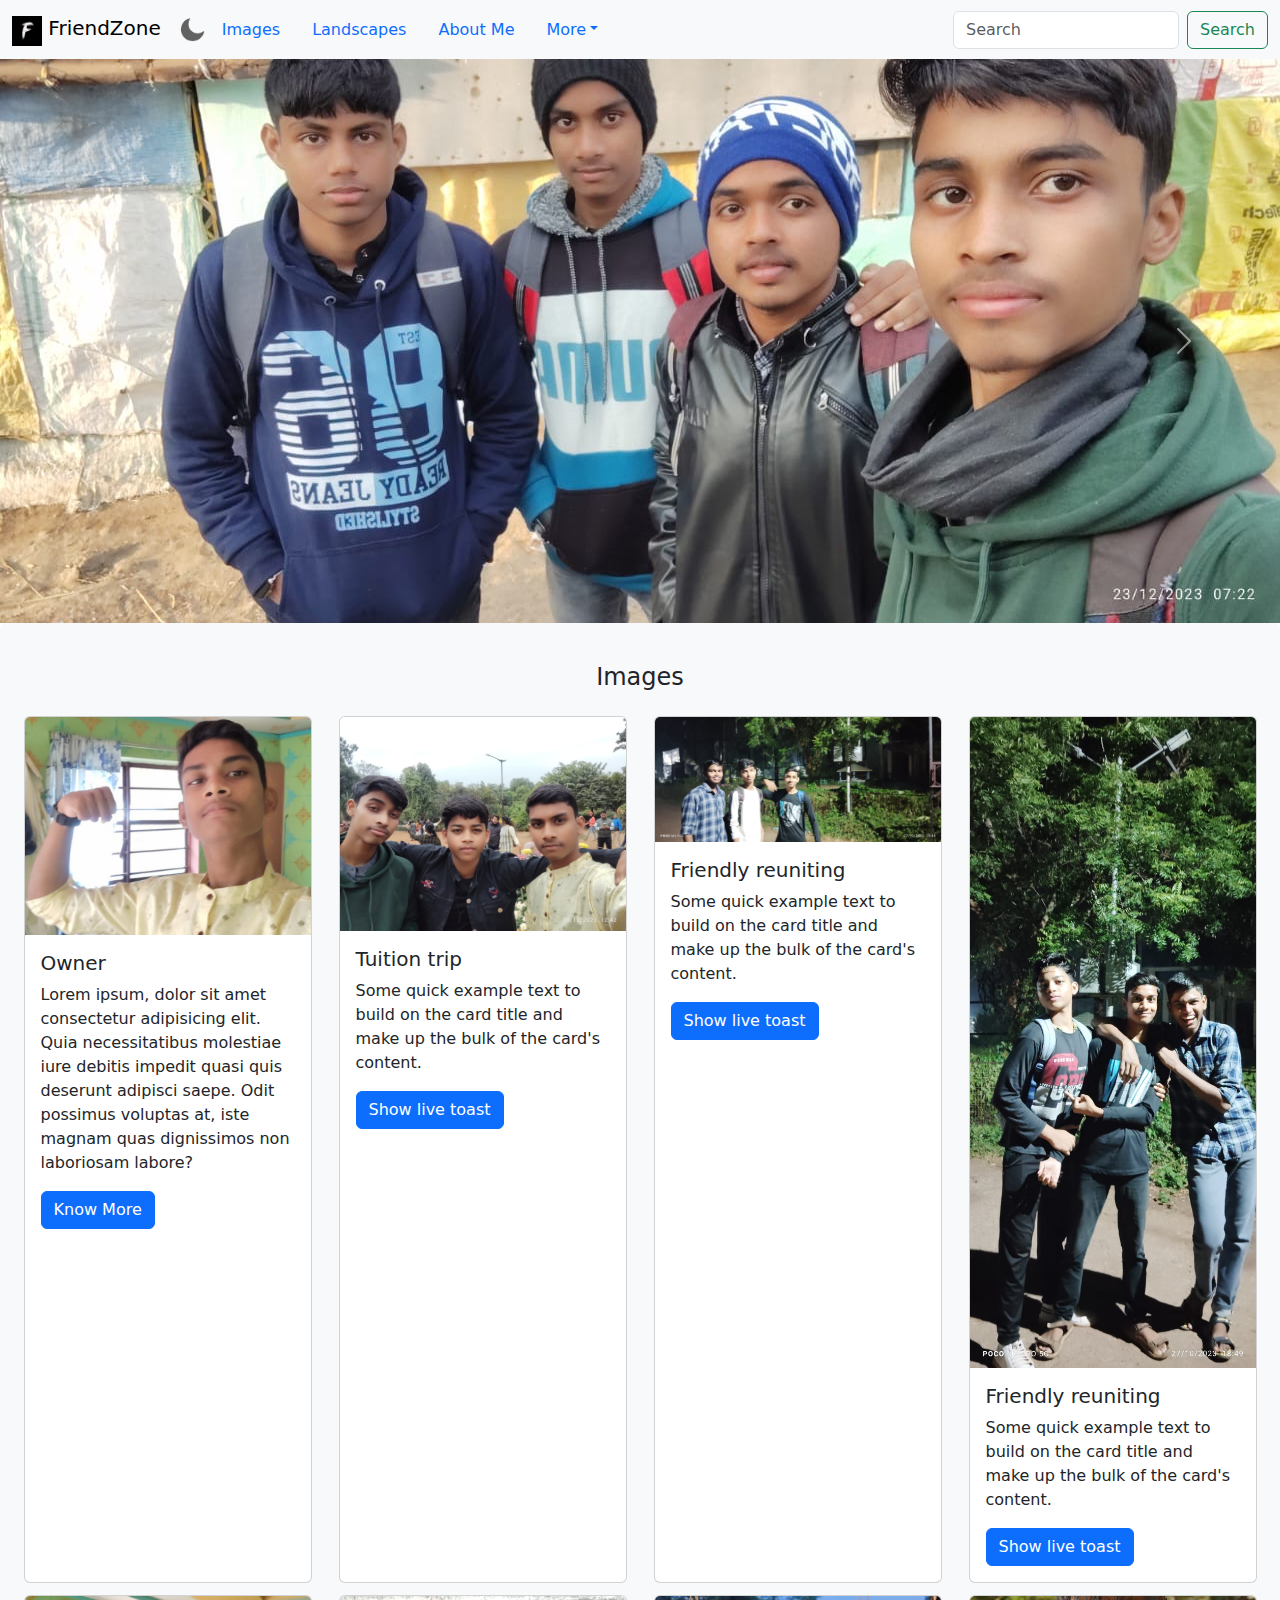
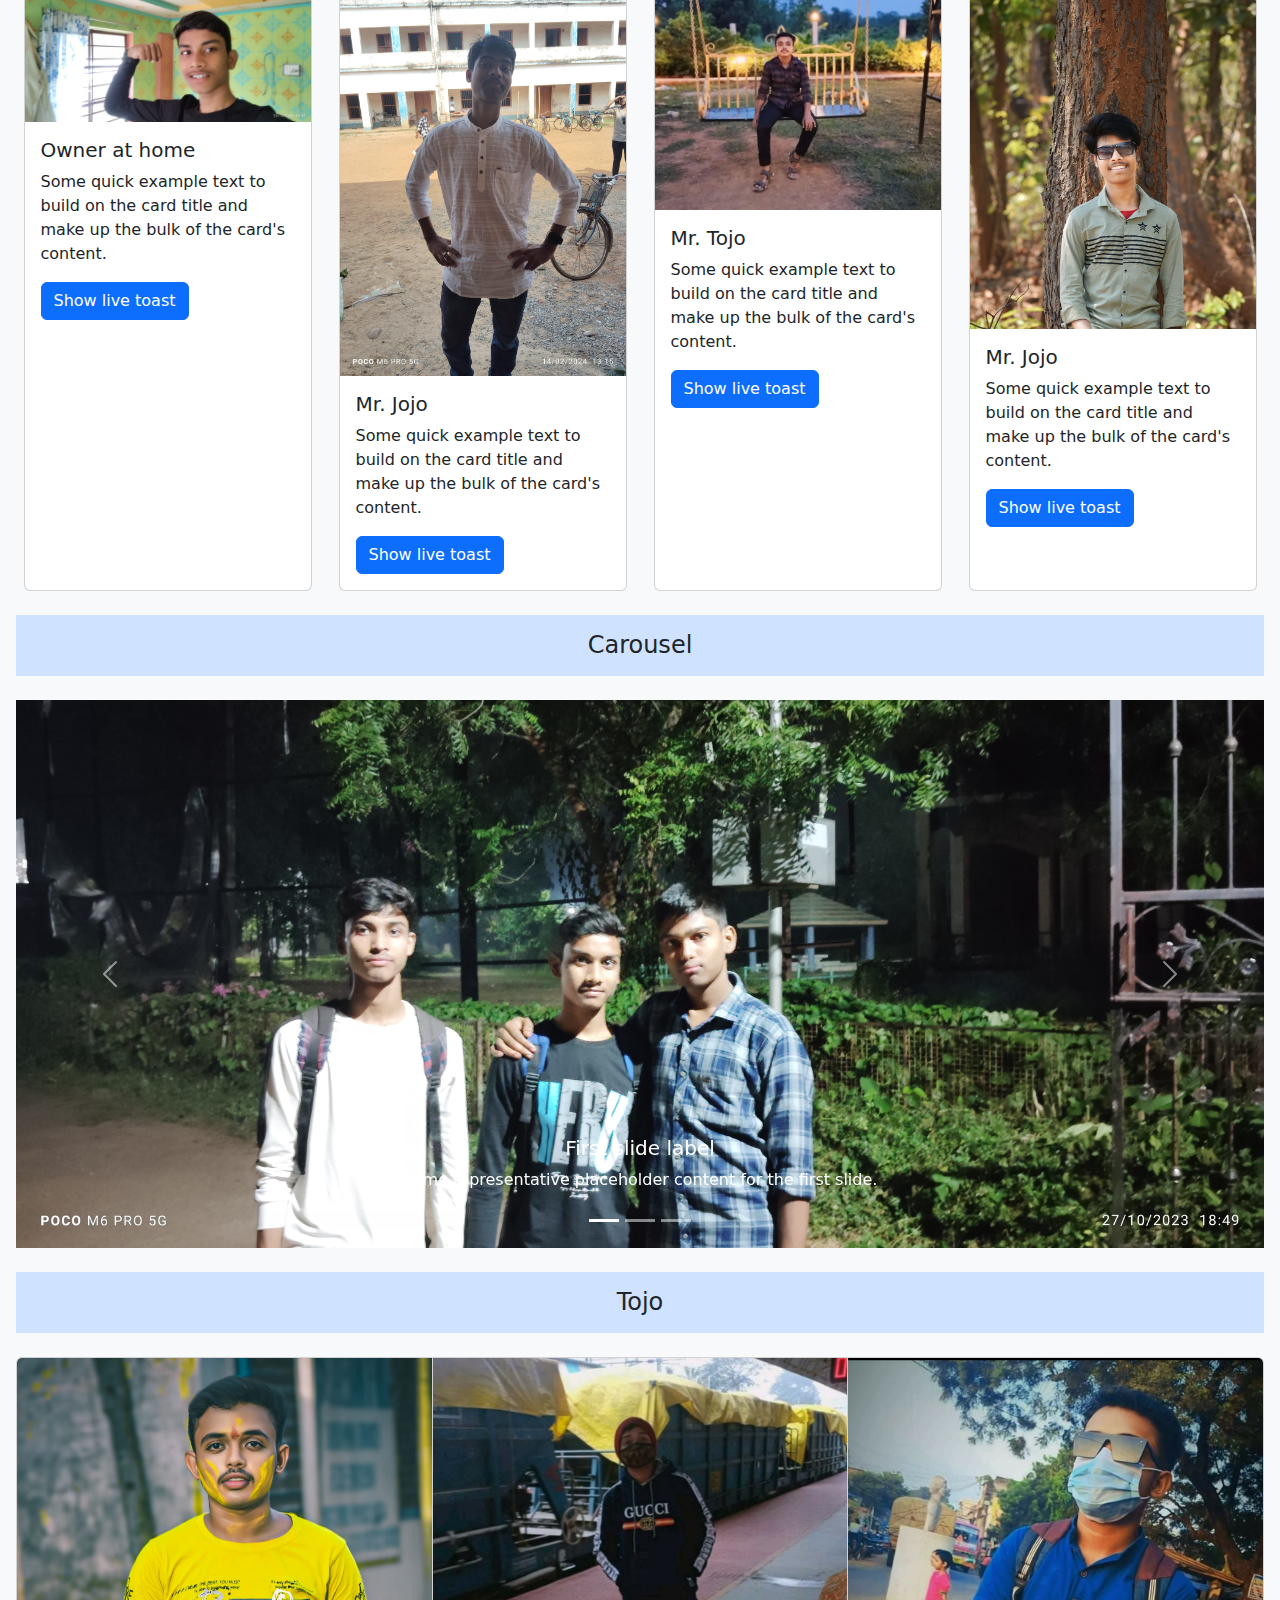
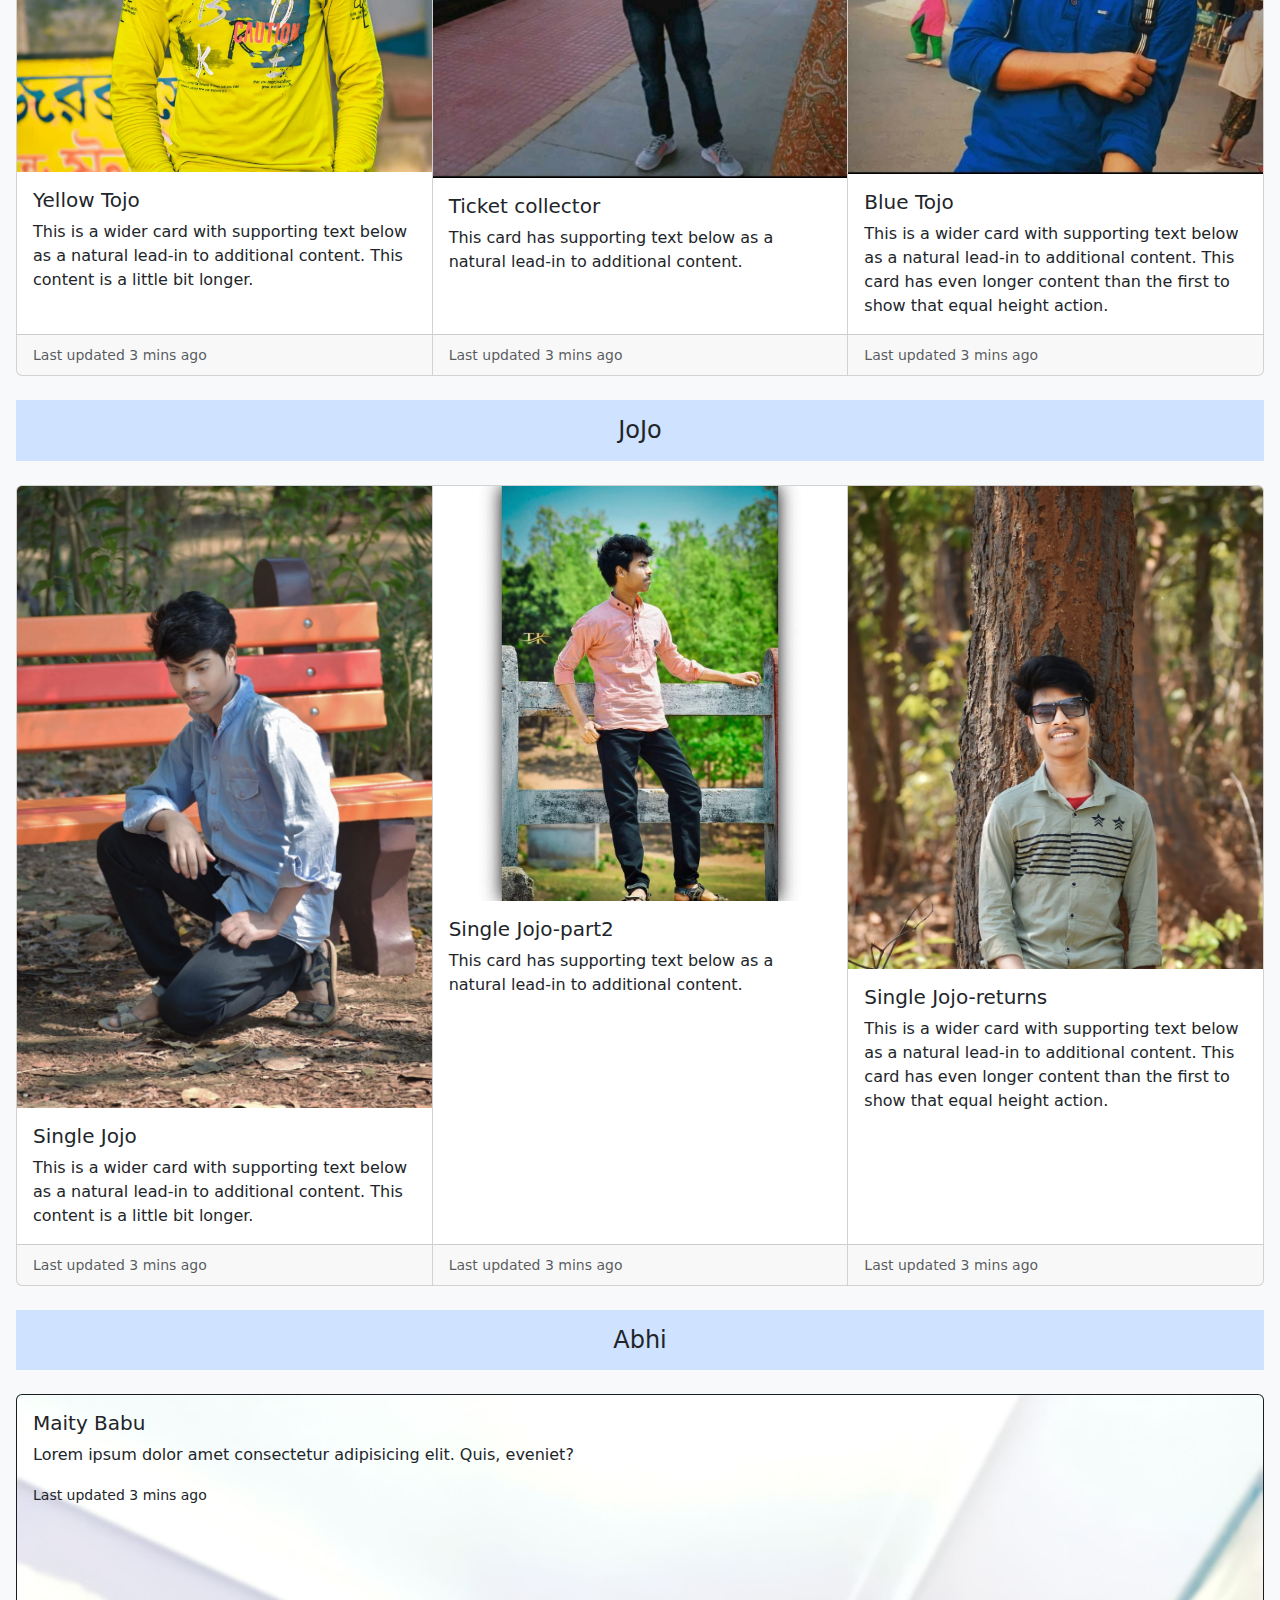
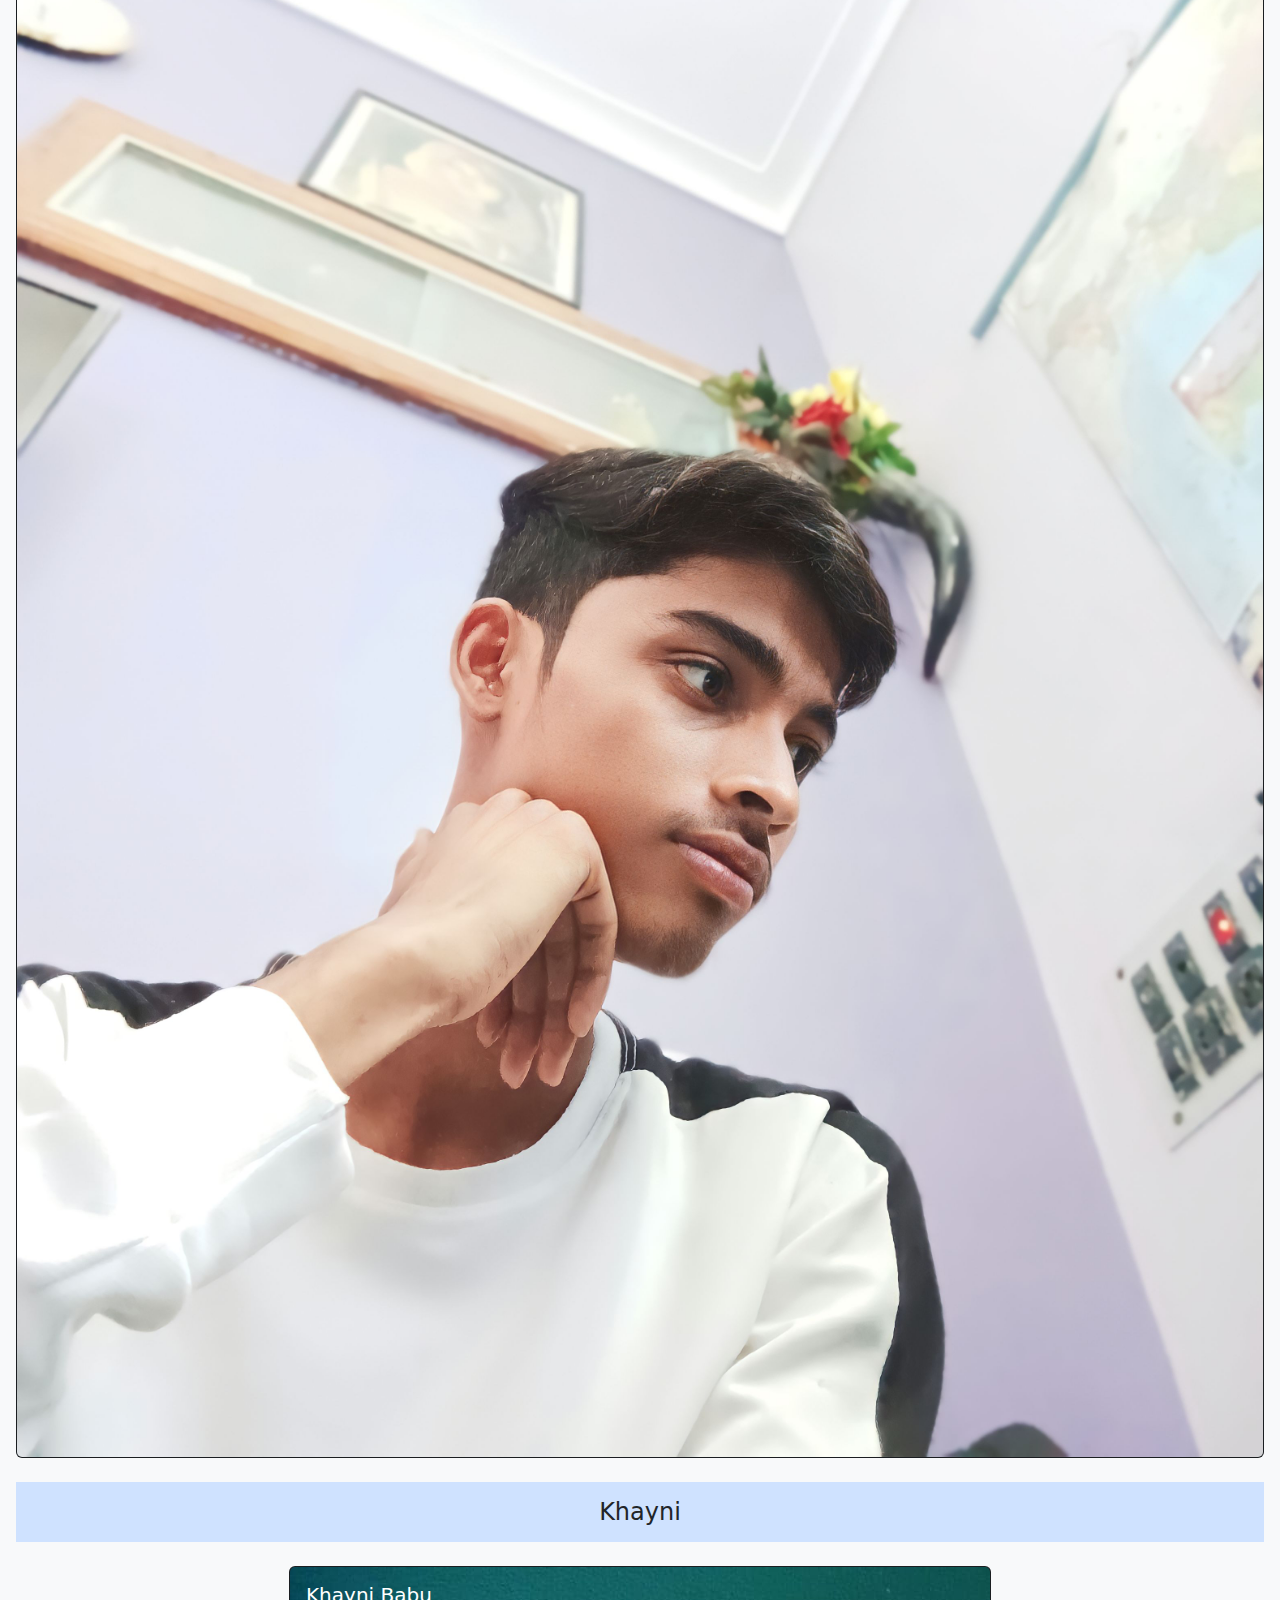
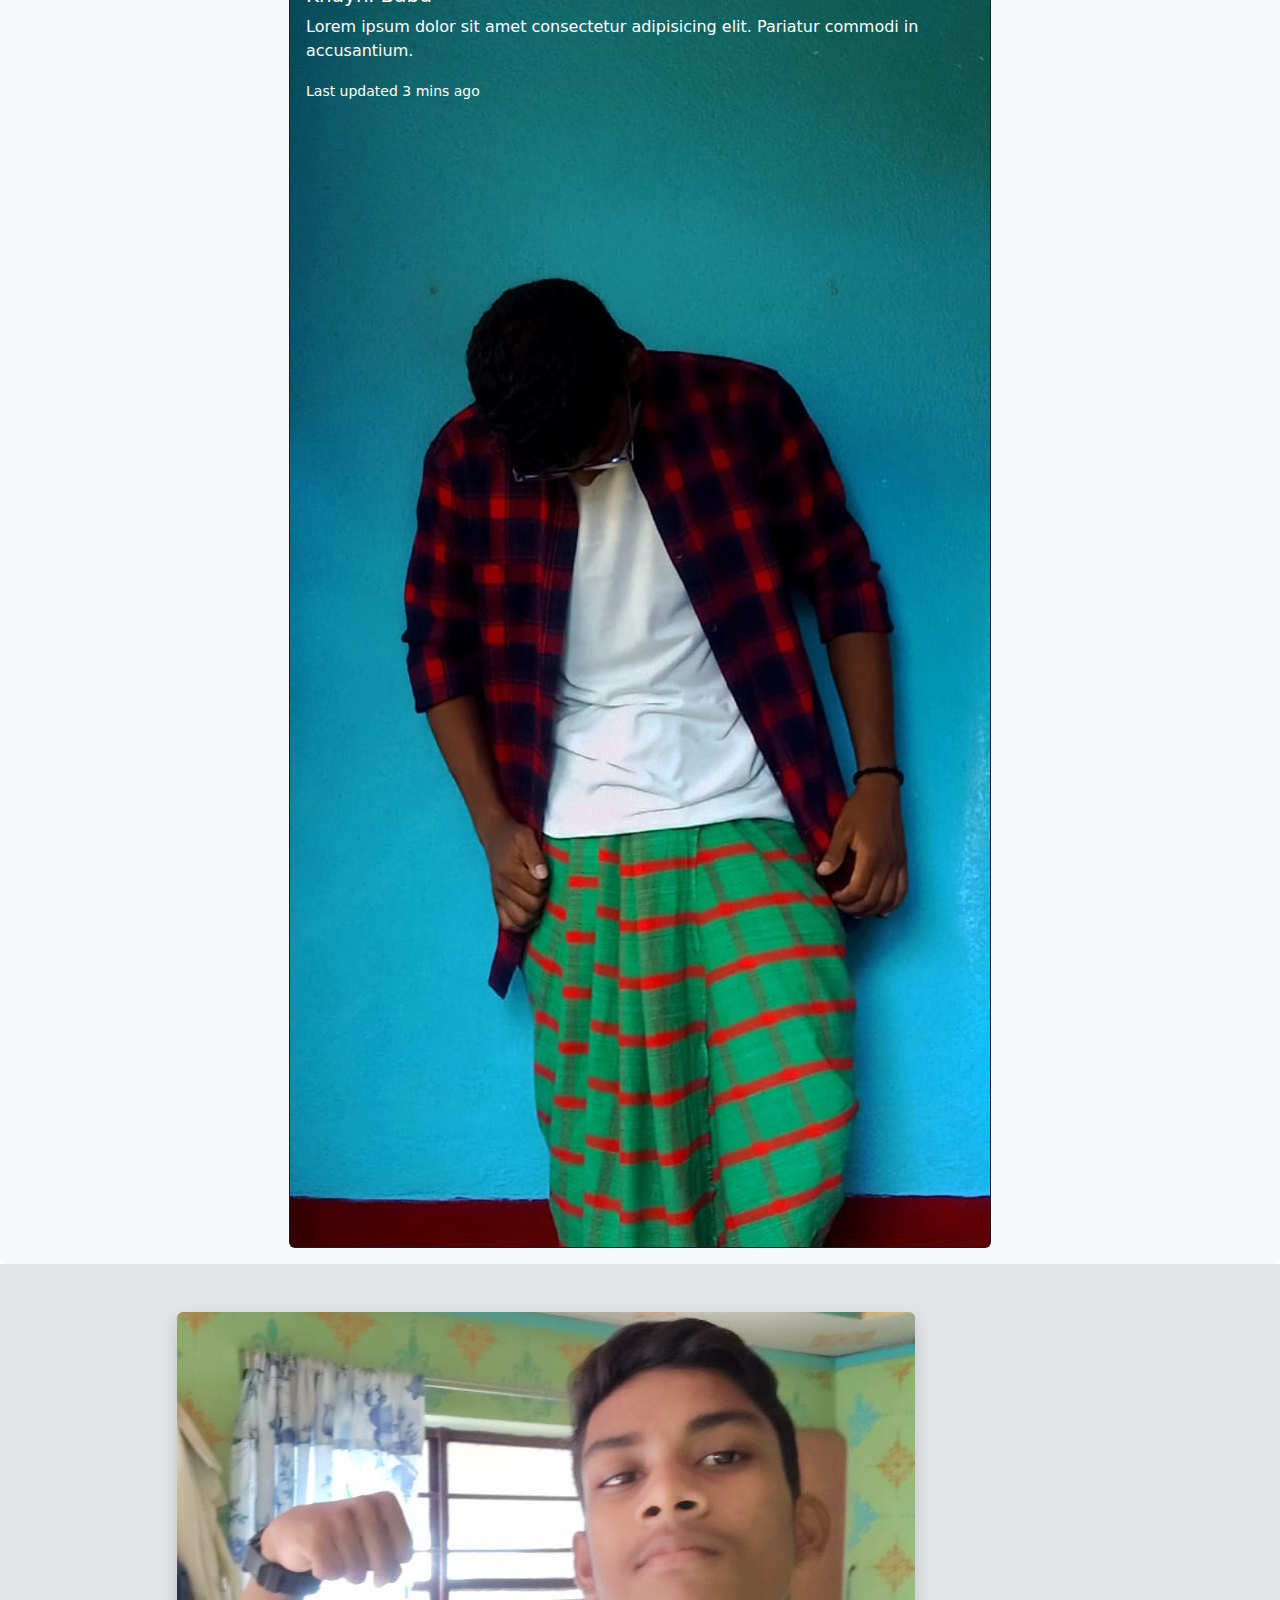
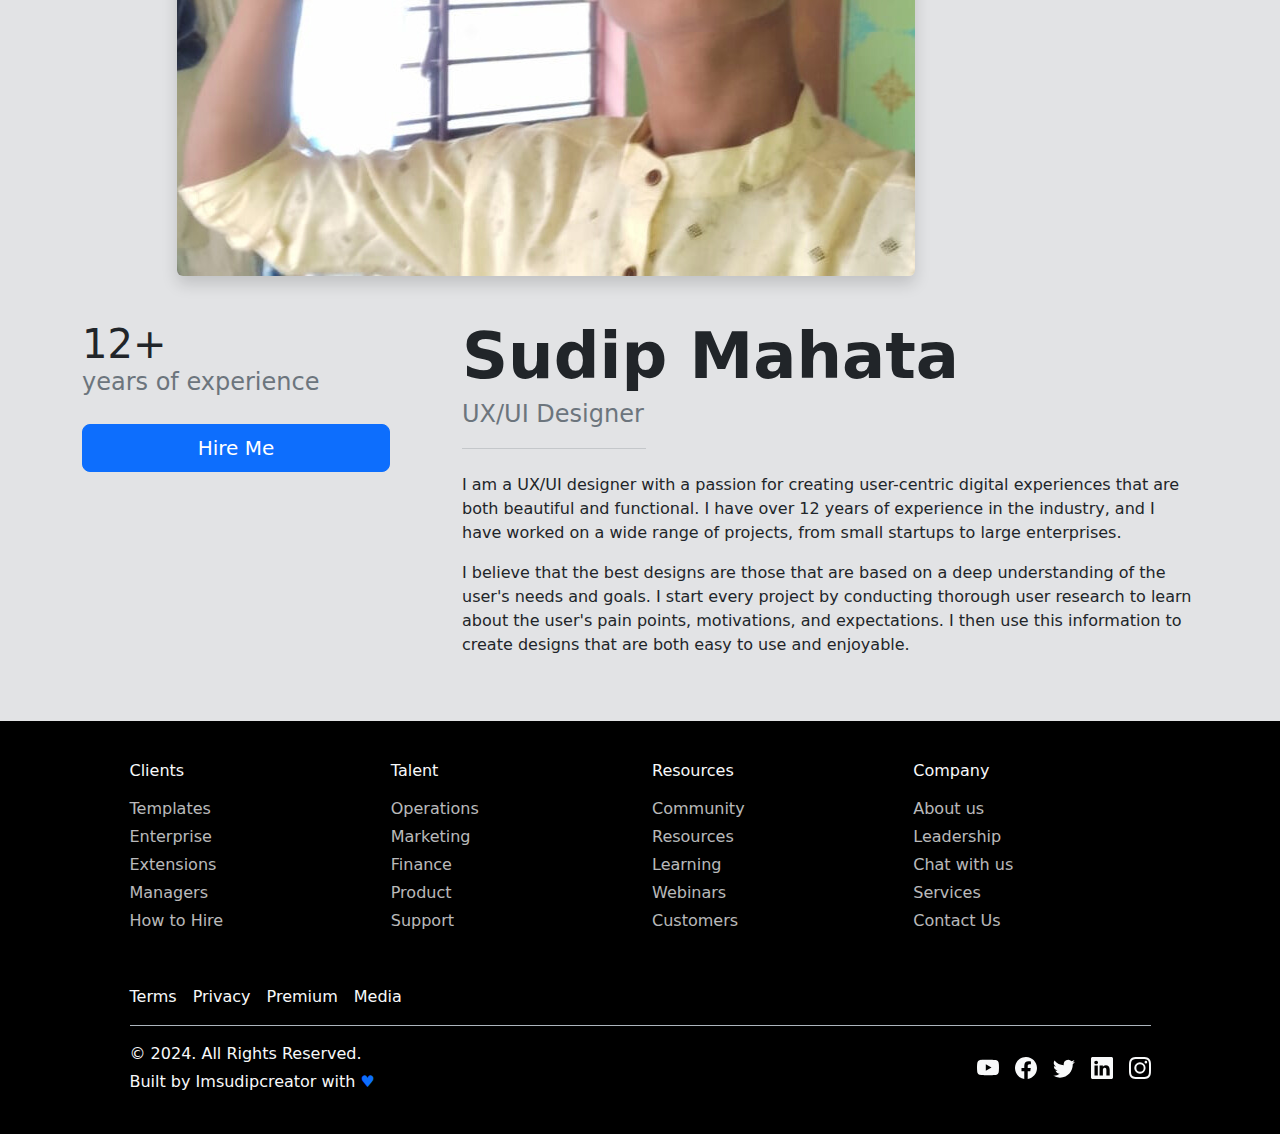
<file: index.html>
<!DOCTYPE html>
<html lang="en">
  <head>
    <meta charset="utf-8" />
    <meta name="viewport" content="width=device-width, initial-scale=1" />
    <title>Bootstrap FriendZone</title>
    <link
      href="https://cdn.jsdelivr.net/npm/bootstrap@5.3.3/dist/css/bootstrap.min.css"
      rel="stylesheet"
      integrity="sha384-QWTKZyjpPEjISv5WaRU9OFeRpok6YctnYmDr5pNlyT2bRjXh0JMhjY6hW+ALEwIH"
      crossorigin="anonymous"
    />
    <link rel="apple-touch-icon" sizes="180x180" href="./favicon_io/android-chrome-192x192.png">
<link rel="icon" type="image/png" sizes="32x32" href="./favicon_io/android-chrome-192x192.png">
<link rel="icon" type="image/png" sizes="16x16" href="./favicon_io/android-chrome-192x192.png">
<link rel="manifest" href="/site.webmanifest">
    <link rel="stylesheet" href="style.css">
  </head>
  <body>
    <!-- preloader -->
    <div class="spinner-wrapper">
    <div class="spinner-grow" role="status">
      <span class="visually-hidden">Loading...</span>
    </div>
  </div>

  <!-- navbar -->
    <nav class="navbar navbar-expand-lg bg-body-tertiary sticky-top">
        <div class="container-fluid">
          <a class="navbar-brand" href="#">
            <img src="./logos/android-chrome-512x512.png" alt="Logo" width="30" height="30" class="d-inline-block align-text-top">
            FriendZone
          </a>
          <img src="favicon_io/moon.png" class="modeicon">
          <button class="navbar-toggler" type="button" data-bs-toggle="collapse" data-bs-target="#navbarSupportedContent" aria-controls="navbarSupportedContent" aria-expanded="false" aria-label="Toggle navigation">
            <span class="navbar-toggler-icon"></span>
          </button>
          <div class="collapse navbar-collapse" id="navbarSupportedContent">
            <ul class="nav nav-pills me-auto mb-2 mb-lg-0">
              <li class="nav-item">
                <a class="nav-link" href="#scrollspyHeading1">Images</a>
              </li>
              <li class="nav-item">
                <a class="nav-link" href="#scrollspyHeading2">Landscapes</a>
              </li>
              <li class="nav-item">
                <a class="nav-link" href="#scrollspyHeading7">About Me</a>
              </li>
              <li class="nav-item dropdown">
                <a class="nav-link dropdown-toggle" data-bs-toggle="dropdown" href="#" role="button" aria-expanded="false">More</a>
                <ul class="dropdown-menu">
                  <li><a class="dropdown-item" href="#scrollspyHeading3">Tojo</a></li>
                  <li><a class="dropdown-item" href="#scrollspyHeading4">JoJo</a></li>
                  <li><a class="dropdown-item" href="#scrollspyHeading5">Abhi</a></li>
                  <li><a class="dropdown-item" href="#scrollspyHeading6">Khayni</a></li>
                  <li><a class="dropdown-item" href="google login/index.html">Premium</a></li>
                  <li><hr class="dropdown-divider"></li>
                  <li><a class="dropdown-item" href="#scrollspyHeading8">More</a></li>

                  <!-- commented_dropdown_item -->
                  <!-- <li><a class="dropdown-item" href="#scrollspyHeading6">Sixth</a></li> -->
                </ul>
              </li>
            </ul>
            <form class="d-flex" role="search">
              <input class="form-control me-2" type="search" placeholder="Search" aria-label="Search">
              <button class="btn btn-outline-success" type="submit">Search</button>
            </form>
          </div>
        </div>
      </nav>
      
      <!-- carousel_section -->
    <div id="carouselExample" class="carousel slide bg-primary-subtle">
        <div class="carousel-inner">
          <div class="carousel-item active">
            <img src="./carousel_img/images.jpg" class="d-block w-100" alt="...">
          </div>
          <div class="carousel-item">
            <img src="./carousel_img/images1.jpg" class="d-block w-100" alt="...">
          </div>
          <div class="carousel-item">
            <img src="./carousel_img/images2.jpg" class="d-block w-100" alt="...">
          </div>
        </div>
        <button class="carousel-control-prev" type="button" data-bs-target="#carouselExample" data-bs-slide="prev">
          <span class="carousel-control-prev-icon" aria-hidden="true"></span>
          <span class="visually-hidden">Previous</span>
        </button>
        <button class="carousel-control-next" type="button" data-bs-target="#carouselExample" data-bs-slide="next">
          <span class="carousel-control-next-icon" aria-hidden="true"></span>
          <span class="visually-hidden">Next</span>
        </button>
      </div>

      <!-- images_section -->
      <div data-bs-spy="scroll" data-bs-target="#navbar-example2" data-bs-root-margin="0px 0px -40%" data-bs-smooth-scroll="true" class="scrollspy-example bg-body-tertiary p-3 rounded-2" tabindex="0">
        <h4 id="scrollspyHeading1" class="d-flex justify-content-center my-4">Images</h4>
        <div class="images_set1">
          <div class="card" style="width: 18rem;">
            <img src="./img/Founderpic.jpg" class="card-img-top" alt="...">
            <div class="card-body">
              <h5 class="card-title">Owner</h5>
              <p class="card-text">Lorem ipsum, dolor sit amet consectetur adipisicing elit. Quia necessitatibus molestiae iure debitis impedit quasi quis deserunt adipisci saepe. Odit possimus voluptas at, iste magnam quas dignissimos non laboriosam labore?</p>

              <!-- liveToastBtn -->
              <button type="button" class="btn btn-primary" id="liveToastBtn">Know More</button>

<div class="toast-container position-fixed bottom-0 end-0 p-3">
  <div id="liveToast" class="toast" role="alert" aria-live="assertive" aria-atomic="true">
    <div class="toast-header bg-warning">
      <img src="favicon_io/favicon-32x32.png" class="rounded me-2" alt="...">
      <strong class="me-auto">FriendZone premium</strong>
      <!-- <small>11 mins ago</small> -->
      <button type="button" class="btn-close" data-bs-dismiss="toast" aria-label="Close"></button>
    </div>
    <div class="toast-body">
     You need vip access of friendZone to do that
    </div>
  </div>
</div>

            </div>
          </div>
          <div class="card" style="width: 18rem;">
            <img src="./img/images4.jpg" class="card-img-top" alt="...">
            <div class="card-body">
              <h5 class="card-title">Tuition trip</h5>
              <p class="card-text">Some quick example text to build on the card title and make up the bulk of the card's content.</p>
              
              <!-- liveToastBtn -->
              <button type="button" class="btn btn-primary" id="liveToastBtn">Show live toast</button>

<div class="toast-container position-fixed bottom-0 end-0 p-3">
  <div id="liveToast" class="toast" role="alert" aria-live="assertive" aria-atomic="true">
    <div class="toast-header">
      <img src="favicon_io/favicon-32x32.png" class="rounded me-2" alt="...">
      <strong class="me-auto">Bootstrap</strong>
      <small>11 mins ago</small>
      <button type="button" class="btn-close" data-bs-dismiss="toast" aria-label="Close"></button>
    </div>
    <div class="toast-body">
      Hello, world! This is a toast message.
    </div>
  </div>
</div>
            </div>
          </div>
          <div class="card" style="width: 18rem;">
            <img src="./img/images5.jpg" class="card-img-top" alt="...">
            <div class="card-body">
              <h5 class="card-title">Friendly reuniting</h5>
              <p class="card-text">Some quick example text to build on the card title and make up the bulk of the card's content.</p>
              
              <!-- liveToastBtn -->
              <button type="button" class="btn btn-primary" id="liveToastBtn">Show live toast</button>

<div class="toast-container position-fixed bottom-0 end-0 p-3">
  <div id="liveToast" class="toast" role="alert" aria-live="assertive" aria-atomic="true">
    <div class="toast-header">
      <img src="favicon_io/favicon-32x32.png" class="rounded me-2" alt="...">
      <strong class="me-auto">Bootstrap</strong>
      <small>11 mins ago</small>
      <button type="button" class="btn-close" data-bs-dismiss="toast" aria-label="Close"></button>
    </div>
    <div class="toast-body">
      Hello, world! This is a toast message.
    </div>
  </div>
</div>
            </div>
          </div>
          <div class="card" style="width: 18rem;">
            <img src="./img/images6.jpg" class="card-img-top" alt="...">
            <div class="card-body">
              <h5 class="card-title">Friendly reuniting</h5>
              <p class="card-text">Some quick example text to build on the card title and make up the bulk of the card's content.</p>
              
              <!-- liveToastBtn -->
              <button type="button" class="btn btn-primary" id="liveToastBtn">Show live toast</button>

<div class="toast-container position-fixed bottom-0 end-0 p-3">
  <div id="liveToast" class="toast" role="alert" aria-live="assertive" aria-atomic="true">
    <div class="toast-header">
      <img src="favicon_io/favicon-32x32.png" class="rounded me-2" alt="...">
      <strong class="me-auto">Bootstrap</strong>
      <small>11 mins ago</small>
      <button type="button" class="btn-close" data-bs-dismiss="toast" aria-label="Close"></button>
    </div>
    <div class="toast-body">
      Hello, world! This is a toast message.
    </div>
  </div>
</div>
            </div>
          </div>
          <div class="card" style="width: 18rem;">
            <img src="./img/founderpic1.jpg" class="card-img-top" alt="...">
            <div class="card-body">
              <h5 class="card-title">Owner at home</h5>
              <p class="card-text">Some quick example text to build on the card title and make up the bulk of the card's content.</p>
              
              <!-- liveToastBtn -->
              <button type="button" class="btn btn-primary" id="liveToastBtn">Show live toast</button>

<div class="toast-container position-fixed bottom-0 end-0 p-3">
  <div id="liveToast" class="toast" role="alert" aria-live="assertive" aria-atomic="true">
    <div class="toast-header">
      <img src="favicon_io/favicon-32x32.png" class="rounded me-2" alt="...">
      <strong class="me-auto">Bootstrap</strong>
      <small>11 mins ago</small>
      <button type="button" class="btn-close" data-bs-dismiss="toast" aria-label="Close"></button>
    </div>
    <div class="toast-body">
      Hello, world! This is a toast message.
    </div>
  </div>
</div>
            </div>
          </div>
          <div class="card" style="width: 18rem;">
            <img src="./img/images8.jpg" class="card-img-top" alt="...">
            <div class="card-body">
              <h5 class="card-title">Mr. Jojo</h5>
              <p class="card-text">Some quick example text to build on the card title and make up the bulk of the card's content.</p>
              
              <!-- liveToastBtn -->
              <button type="button" class="btn btn-primary" id="liveToastBtn">Show live toast</button>

<div class="toast-container position-fixed bottom-0 end-0 p-3">
  <div id="liveToast" class="toast" role="alert" aria-live="assertive" aria-atomic="true">
    <div class="toast-header">
      <img src="favicon_io/favicon-32x32.png" class="rounded me-2" alt="...">
      <strong class="me-auto">Bootstrap</strong>
      <small>11 mins ago</small>
      <button type="button" class="btn-close" data-bs-dismiss="toast" aria-label="Close"></button>
    </div>
    <div class="toast-body">
      Hello, world! This is a toast message.
    </div>
  </div>
</div>
            </div>
          </div>
          <div class="card" style="width: 18rem;">
            <img src="./img/images9.jpg" class="card-img-top" alt="...">
            <div class="card-body">
              <h5 class="card-title">Mr. Tojo</h5>
              <p class="card-text">Some quick example text to build on the card title and make up the bulk of the card's content.</p>
              
              <!-- liveToastBtn -->
              <button type="button" class="btn btn-primary" id="liveToastBtn">Show live toast</button>

<div class="toast-container position-fixed bottom-0 end-0 p-3">
  <div id="liveToast" class="toast" role="alert" aria-live="assertive" aria-atomic="true">
    <div class="toast-header">
      <img src="favicon_io/favicon-32x32.png" class="rounded me-2" alt="...">
      <strong class="me-auto">Bootstrap</strong>
      <small>11 mins ago</small>
      <button type="button" class="btn-close" data-bs-dismiss="toast" aria-label="Close"></button>
    </div>
    <div class="toast-body">
      Hello, world! This is a toast message.
    </div>
  </div>
</div>
            </div>
          </div>
          <div class="card" style="width: 18rem;">
            <img src="./img/images10.jpg" class="card-img-top" alt="...">
            <div class="card-body">
              <h5 class="card-title">Mr. Jojo</h5>
              <p class="card-text">Some quick example text to build on the card title and make up the bulk of the card's content.</p>
              
              <!-- liveToastBtn -->
              <button type="button" class="btn btn-primary" id="liveToastBtn">Show live toast</button>

<div class="toast-container position-fixed bottom-0 end-0 p-3">
  <div id="liveToast" class="toast" role="alert" aria-live="assertive" aria-atomic="true">
    <div class="toast-header">
      <img src="favicon_io/favicon-32x32.png" class="rounded me-2" alt="...">
      <strong class="me-auto">Bootstrap</strong>
      <small>11 mins ago</small>
      <button type="button" class="btn-close" data-bs-dismiss="toast" aria-label="Close"></button>
    </div>
    <div class="toast-body">
      Hello, world! This is a toast message.
    </div>
  </div>
</div>
            </div>
          </div>
        

        </div>


        <!-- img_section_carousel -->



        <h4 id="scrollspyHeading2" class="d-flex justify-content-center p-3 my-4 bg-primary-subtle">Carousel</h4>

        <div id="carouselExampleCaptions" class="carousel slide bg-primary-subtle ">
          <div class="carousel-indicators">
            <button type="button" data-bs-target="#carouselExampleCaptions" data-bs-slide-to="0" class="active" aria-current="true" aria-label="Slide 1"></button>
            <button type="button" data-bs-target="#carouselExampleCaptions" data-bs-slide-to="1" aria-label="Slide 2"></button>
            <button type="button" data-bs-target="#carouselExampleCaptions" data-bs-slide-to="2" aria-label="Slide 3"></button>
          </div>
          <div class="carousel-inner">
            <div class="carousel-item active">
              <img src="./img/images15.jpg" class="d-block w-100" alt="...">
              <div class="carousel-caption d-none d-md-block">
                <h5>First slide label</h5>
                <p>Some representative placeholder content for the first slide.</p>
              </div>
            </div>
            <div class="carousel-item">
              <img src="./img/images12.jpg" class="d-block w-100" alt="...">
              <div class="carousel-caption d-none d-md-block">
                <h5>Second slide label</h5>
                <p>Some representative placeholder content for the second slide.</p>
              </div>
            </div>
            <div class="carousel-item">
              <img src="./img/images13.jpg" class="d-block w-100" alt="...">
              <div class="carousel-caption d-none d-md-block">
                <h5>Third slide label</h5>
                <p>Some representative placeholder content for the third slide.</p>
              </div>
            </div>
          </div>
          <button class="carousel-control-prev" type="button" data-bs-target="#carouselExampleCaptions" data-bs-slide="prev">
            <span class="carousel-control-prev-icon" aria-hidden="true"></span>
            <span class="visually-hidden">Previous</span>
          </button>
          <button class="carousel-control-next" type="button" data-bs-target="#carouselExampleCaptions" data-bs-slide="next">
            <span class="carousel-control-next-icon" aria-hidden="true"></span>
            <span class="visually-hidden">Next</span>
          </button>
        </div>


        <!-- tojo_pic -->


        <h4 id="scrollspyHeading3" class="d-flex justify-content-center p-3 my-4 bg-primary-subtle">Tojo</h4>
        <div class="card-group">
          <div class="card">
            <img src="./tojoimg/tojo1.jpg" class="card-img-top" alt="...">
            <div class="card-body">
              <h5 class="card-title">Yellow Tojo</h5>
              <p class="card-text">This is a wider card with supporting text below as a natural lead-in to additional content. This content is a little bit longer.</p>
            </div>
            <div class="card-footer">
              <small class="text-body-secondary">Last updated 3 mins ago</small>
            </div>
          </div>
          <div class="card">
            <img src="./tojoimg/tojo2.jpg" class="card-img-top" alt="...">
            <div class="card-body">
              <h5 class="card-title">Ticket collector</h5>
              <p class="card-text">This card has supporting text below as a natural lead-in to additional content.</p>
            </div>
            <div class="card-footer">
              <small class="text-body-secondary">Last updated 3 mins ago</small>
            </div>
          </div>
          <div class="card">
            <img src="./tojoimg/tojo3.jpg" class="card-img-top" alt="...">
            <div class="card-body">
              <h5 class="card-title">Blue Tojo</h5>
              <p class="card-text">This is a wider card with supporting text below as a natural lead-in to additional content. This card has even longer content than the first to show that equal height action.</p>
            </div>
            <div class="card-footer">
              <small class="text-body-secondary">Last updated 3 mins ago</small>
            </div>
          </div>
        </div>


<!-- jojo_img_section -->

        <h4 id="scrollspyHeading4" class="d-flex justify-content-center p-3 my-4 bg-primary-subtle">JoJo</h4>
        <div class="card-group">
          <div class="card">
            <img src="./JoJo/jojoimg1.jpg" class="card-img-top" alt="...">
            <div class="card-body">
              <h5 class="card-title">Single Jojo</h5>
              <p class="card-text">This is a wider card with supporting text below as a natural lead-in to additional content. This content is a little bit longer.</p>
            </div>
            <div class="card-footer">
              <small class="text-body-secondary">Last updated 3 mins ago</small>
            </div>
          </div>
          <div class="card">
            <img src="./JoJo/jojoimg2.jpg" class="card-img-top" alt="...">
            <div class="card-body">
              <h5 class="card-title">Single Jojo-part2</h5>
              <p class="card-text">This card has supporting text below as a natural lead-in to additional content.</p>
            </div>
            <div class="card-footer">
              <small class="text-body-secondary">Last updated 3 mins ago</small>
            </div>
          </div>
          <div class="card">
            <img src="./JoJo/jojoimg.jpg" class="card-img-top" alt="...">
            <div class="card-body">
              <h5 class="card-title">Single Jojo-returns</h5>
              <p class="card-text">This is a wider card with supporting text below as a natural lead-in to additional content. This card has even longer content than the first to show that equal height action.</p>
            </div>
            <div class="card-footer">
              <small class="text-body-secondary">Last updated 3 mins ago</small>
            </div>
          </div>
        </div>

        <!-- abhi_img_section -->

        <h4 id="scrollspyHeading5" class="d-flex justify-content-center p-3 my-4 bg-primary-subtle">Abhi</h4>
        <div class="card text-bg-dark">
          <img src="./JoJo/abhimg.jpg" class="card-img" alt="...">
          <div class="card-img-overlay">
            <h5 class="card-title text-dark">Maity Babu</h5>
            <p class="card-text text-dark">Lorem ipsum dolor amet consectetur adipisicing elit. Quis, eveniet?</p>
            <p class="card-text text-dark"><small>Last updated 3 mins ago</small></p>
          </div>
        </div>
        <!-- nabin_img_section -->

        <h4 id="scrollspyHeading6" class="d-flex justify-content-center p-3 my-4 bg-primary-subtle">Khayni</h4>
        <div class="card text-bg-dark">
          <img src="./nabin img/nabin.jpg" class="card-img" alt="...">
          <div class="card-img-overlay">
            <h5 class="card-title">Khayni Babu</h5>
            <p class="card-text">Lorem ipsum dolor sit amet consectetur adipisicing elit. Pariatur commodi in accusantium.</p>
            <p class="card-text"><small>Last updated 3 mins ago</small></p>
          </div>
        </div>
        <!-- commented_section -->
        <!-- <h4 id="scrollspyHeading6">Sixth heading</h4>
        <p>...</p> -->
        
      </div>

<!-- About 3 - Bootstrap Brain Component -->
<section id="scrollspyHeading7" class="py-3 py-md-5 bg-secondary-subtle">
  <div class="container mb-4 mb-md-5">
    <div class="row justify-content-md-center">
      <div class="col-12 col-md-10 col-xxl-8">
        <img class="img-fluid rounded shadow" loading="lazy" src="./img/Founderpic.jpg" alt="About 3">
      </div>
    </div>
  </div>

  <div class="container overflow-hidden">
    <div class="row gy-2 gy-md-0 justify-content-xxl-center">
      <div class="col-12 order-md-1 col-md-8 col-xxl-6">
        <div class="text-center text-md-start">
          <h2 class="display-3 fw-bold lh-1">Sudip Mahata</h2>
          <p class="text-secondary fs-4 mb-2">UX/UI Designer</p>
          <hr class="w-25 mx-auto ms-md-0 mb-4 text-secondary">
          <p>I am a UX/UI designer with a passion for creating user-centric digital experiences that are both beautiful and functional. I have over 12 years of experience in the industry, and I have worked on a wide range of projects, from small startups to large enterprises.</p>
          <p>I believe that the best designs are those that are based on a deep understanding of the user's needs and goals. I start every project by conducting thorough user research to learn about the user's pain points, motivations, and expectations. I then use this information to create designs that are both easy to use and enjoyable.</p>
        </div>
      </div>
      <div class="col-12 order-md-0 col-md-4 col-xxl-4">
        <div class="text-center text-md-start me-md-3 me-xl-5">
          <p class="mb-4">
            <span class="d-block display-6 lh-1">12+</span>
            <span class="fs-4 text-secondary">years of experience</span>
          </p>
          <a href="https://github.com/imsudipcreator">
          <div class="d-grid">
            <button class="btn btn-primary btn-lg" type="button">Hire Me</button>
          </div></a>
        </div>
      </div>
    </div>
  </div>
</section>


    <!-- Footer 11 - Bootstrap Brain Component -->
<footer class="py-sm-3 py-md-4 py-xl-6" style="background-color: black;">
  <div class="container bg-black py-3 py-md-6 py-xl-9 py-xxl-10">
    <div class="row justify-content-center">
      <div class="col-11">

        <!-- Widgets - Bootstrap Brain Component -->
        <section class="mb-4 mb-md-5 mb-xl-9 mb-xxl-10">
          <div class="row gy-4 gy-md-0">
            <div class="col-6 col-md-3">
              <div class="link-wrapper">
                <h4 class="mb-3 fs-6 text-light">Clients</h4>
                <ul class="m-0 list-unstyled">
                  <li class="mb-1">
                    <a href="#!" class="link-opacity-75 link-underline-opacity-0 link-opacity-100-hover link-underline-opacity-100-hover link-offset-1 link-light">
                      Templates
                    </a>
                  </li>
                  <li class="mb-1">
                    <a href="#!" class="link-opacity-75 link-underline-opacity-0 link-opacity-100-hover link-underline-opacity-100-hover link-offset-1 link-light">
                      Enterprise
                    </a>
                  </li>
                  <li class="mb-1">
                    <a href="#!" class="link-opacity-75 link-underline-opacity-0 link-opacity-100-hover link-underline-opacity-100-hover link-offset-1 link-light">
                      Extensions
                    </a>
                  </li>
                  <li class="mb-1">
                    <a href="#!" class="link-opacity-75 link-underline-opacity-0 link-opacity-100-hover link-underline-opacity-100-hover link-offset-1 link-light">
                      Managers
                    </a>
                  </li>
                  <li>
                    <a href="#!" class="link-opacity-75 link-underline-opacity-0 link-opacity-100-hover link-underline-opacity-100-hover link-offset-1 link-light">
                      How to Hire
                    </a>
                  </li>
                </ul>
              </div>
            </div>
            <div class="col-6 col-md-3">
              <div class="link-wrapper">
                <h4 class="mb-3 fs-6 text-light">Talent</h4>
                <ul class="m-0 list-unstyled">
                  <li class="mb-1">
                    <a href="#!" class="link-opacity-75 link-underline-opacity-0 link-opacity-100-hover link-underline-opacity-100-hover link-offset-1 link-light">
                      Operations
                    </a>
                  </li>
                  <li class="mb-1">
                    <a href="#!" class="link-opacity-75 link-underline-opacity-0 link-opacity-100-hover link-underline-opacity-100-hover link-offset-1 link-light">
                      Marketing
                    </a>
                  </li>
                  <li class="mb-1">
                    <a href="#!" class="link-opacity-75 link-underline-opacity-0 link-opacity-100-hover link-underline-opacity-100-hover link-offset-1 link-light">
                      Finance
                    </a>
                  </li>
                  <li class="mb-1">
                    <a href="#!" class="link-opacity-75 link-underline-opacity-0 link-opacity-100-hover link-underline-opacity-100-hover link-offset-1 link-light">
                      Product
                    </a>
                  </li>
                  <li>
                    <a href="#!" class="link-opacity-75 link-underline-opacity-0 link-opacity-100-hover link-underline-opacity-100-hover link-offset-1 link-light">
                      Support
                    </a>
                  </li>
                </ul>
              </div>
            </div>
            <div class="col-6 col-md-3">
              <div class="link-wrapper">
                <h4 class="mb-3 fs-6 text-light">Resources</h4>
                <ul class="m-0 list-unstyled">
                  <li class="mb-1">
                    <a href="#!" class="link-opacity-75 link-underline-opacity-0 link-opacity-100-hover link-underline-opacity-100-hover link-offset-1 link-light">
                      Community
                    </a>
                  </li>
                  <li class="mb-1">
                    <a href="#!" class="link-opacity-75 link-underline-opacity-0 link-opacity-100-hover link-underline-opacity-100-hover link-offset-1 link-light">
                      Resources
                    </a>
                  </li>
                  <li class="mb-1">
                    <a href="#!" class="link-opacity-75 link-underline-opacity-0 link-opacity-100-hover link-underline-opacity-100-hover link-offset-1 link-light">
                      Learning
                    </a>
                  </li>
                  <li class="mb-1">
                    <a href="#!" class="link-opacity-75 link-underline-opacity-0 link-opacity-100-hover link-underline-opacity-100-hover link-offset-1 link-light">
                      Webinars
                    </a>
                  </li>
                  <li>
                    <a href="#!" class="link-opacity-75 link-underline-opacity-0 link-opacity-100-hover link-underline-opacity-100-hover link-offset-1 link-light">
                      Customers
                    </a>
                  </li>

                </ul>
              </div>
            </div>
            <div class="col-6 col-md-3">
              <div class="link-wrapper">
                <h4 class="mb-3 fs-6 text-light">Company</h4>
                <ul class="m-0 list-unstyled">
                  <li class="mb-1">
                    <a href="#!" class="link-opacity-75 link-underline-opacity-0 link-opacity-100-hover link-underline-opacity-100-hover link-offset-1 link-light">
                      About us
                    </a>
                  </li>
                  <li class="mb-1">
                    <a href="#!" class="link-opacity-75 link-underline-opacity-0 link-opacity-100-hover link-underline-opacity-100-hover link-offset-1 link-light">
                      Leadership
                    </a>
                  </li>
                  <li class="mb-1">
                    <a href="https://chat.whatsapp.com/IAsr5IXkoF7F7iedSI5tgP" class="link-opacity-75 link-underline-opacity-0 link-opacity-100-hover link-underline-opacity-100-hover link-offset-1 link-light">
                      Chat with us
                    </a>
                  </li>
                  <li class="mb-1">
                    <a href="#!" class="link-opacity-75 link-underline-opacity-0 link-opacity-100-hover link-underline-opacity-100-hover link-offset-1 link-light">
                      Services
                    </a>
                  </li>
                  <li class="mb-1">
                    <a href="contact form/index.html" class="link-opacity-75 link-underline-opacity-0 link-opacity-100-hover link-underline-opacity-100-hover link-offset-1 link-light" target="_blank">
                      Contact Us
                    </a>
                  </li>
                </ul>
              </div>
            </div>
          </div>
        </section>

        <!-- Link - Bootstrap Brain Component -->
        <div class="mb-3" id="scrollspyHeading8">
          <div class="row">
            <div class="col-12">
              <div class="link-wrapper">
                <ul class="m-0 list-unstyled d-flex justify-content-center justify-content-md-start gap-3">
                  <li>
                    <a href="#!" class="fs-7 link-underline-opacity-0 link-opacity-75-hover link-underline-opacity-100-hover link-offset-1 link-light">
                      Terms
                    </a>
                  </li>
                  <li>
                    <a href="#!" class="fs-7 link-underline-opacity-0 link-opacity-75-hover link-underline-opacity-100-hover link-offset-1 link-light">
                      Privacy
                    </a>
                  </li>
                  <li>
                    <a href="google login/index.html" class="fs-7 link-underline-opacity-0 link-opacity-75-hover link-underline-opacity-100-hover link-offset-1 link-light" target="_blank">
                      Premium
                    </a>
                  </li>
                  <li>
                    <a href="#!" class="fs-7 link-underline-opacity-0 link-opacity-75-hover link-underline-opacity-100-hover link-offset-1 link-light">
                      Media
                    </a>
                  </li>
                </ul>
              </div>
            </div>
          </div>
        </div>

        <!-- Copyright - Bootstrap Brain Component -->
        <div class="border-top border-dark-subtle pt-3">
          <div class="row gy-3 align-items-center">
            <div class="col-12 col-md-6">
              <div class="copyright-wrapper d-block mb-1 fs-8 text-light text-center text-md-start">
                &copy; 2024. All Rights Reserved.
              </div>
              <div class="credit-wrapper d-block text-secondary fs-9 text-light text-center text-md-start">
                Built by<a href="https://bootstrapbrain.com/" class="link-light text-decoration-none">
                  Imsudipcreator</a> with <span class="text-primary">&#9829;</span>
              </div>
            </div>
            <div class="col-12 col-md-6">
              <div class="social-media-wrapper">
                <ul class="m-0 list-unstyled d-flex gap-3 justify-content-center justify-content-md-end">
                  <li>
                    <a href="#!" class="link-opacity-75-hover link-light">
                      <svg xmlns="http://www.w3.org/2000/svg" width="22" height="22" fill="currentColor" class="bi bi-youtube" viewBox="0 0 16 16">
                        <path d="M8.051 1.999h.089c.822.003 4.987.033 6.11.335a2.01 2.01 0 0 1 1.415 1.42c.101.38.172.883.22 1.402l.01.104.022.26.008.104c.065.914.073 1.77.074 1.957v.075c-.001.194-.01 1.108-.082 2.06l-.008.105-.009.104c-.05.572-.124 1.14-.235 1.558a2.01 2.01 0 0 1-1.415 1.42c-1.16.312-5.569.334-6.18.335h-.142c-.309 0-1.587-.006-2.927-.052l-.17-.006-.087-.004-.171-.007-.171-.007c-1.11-.049-2.167-.128-2.654-.26a2.01 2.01 0 0 1-1.415-1.419c-.111-.417-.185-.986-.235-1.558L.09 9.82l-.008-.104A31 31 0 0 1 0 7.68v-.123c.002-.215.01-.958.064-1.778l.007-.103.003-.052.008-.104.022-.26.01-.104c.048-.519.119-1.023.22-1.402a2.01 2.01 0 0 1 1.415-1.42c.487-.13 1.544-.21 2.654-.26l.17-.007.172-.006.086-.003.171-.007A100 100 0 0 1 7.858 2zM6.4 5.209v4.818l4.157-2.408z" />
                      </svg>
                    </a>
                  </li>
                  <li>
                    <a href="#!" class="link-opacity-75-hover link-light">
                      <svg xmlns="http://www.w3.org/2000/svg" width="22" height="22" fill="currentColor" class="bi bi-facebook" viewBox="0 0 16 16">
                        <path d="M16 8.049c0-4.446-3.582-8.05-8-8.05C3.58 0-.002 3.603-.002 8.05c0 4.017 2.926 7.347 6.75 7.951v-5.625h-2.03V8.05H6.75V6.275c0-2.017 1.195-3.131 3.022-3.131.876 0 1.791.157 1.791.157v1.98h-1.009c-.993 0-1.303.621-1.303 1.258v1.51h2.218l-.354 2.326H9.25V16c3.824-.604 6.75-3.934 6.75-7.951" />
                      </svg>
                    </a>
                  </li>
                  <li>
                    <a href="#!" class="link-opacity-75-hover link-light">
                      <svg xmlns="http://www.w3.org/2000/svg" width="22" height="22" fill="currentColor" class="bi bi-twitter" viewBox="0 0 16 16">
                        <path d="M5.026 15c6.038 0 9.341-5.003 9.341-9.334q.002-.211-.006-.422A6.7 6.7 0 0 0 16 3.542a6.7 6.7 0 0 1-1.889.518 3.3 3.3 0 0 0 1.447-1.817 6.5 6.5 0 0 1-2.087.793A3.286 3.286 0 0 0 7.875 6.03a9.32 9.32 0 0 1-6.767-3.429 3.29 3.29 0 0 0 1.018 4.382A3.3 3.3 0 0 1 .64 6.575v.045a3.29 3.29 0 0 0 2.632 3.218 3.2 3.2 0 0 1-.865.115 3 3 0 0 1-.614-.057 3.28 3.28 0 0 0 3.067 2.277A6.6 6.6 0 0 1 .78 13.58a6 6 0 0 1-.78-.045A9.34 9.34 0 0 0 5.026 15" />
                      </svg>
                    </a>
                  </li>
                  <li>
                   
                    <a href="https://www.linkedin.com/in/imsudipcreator/" class="link-opacity-75-hover link-light" target="_blank">
                      <svg xmlns="http://www.w3.org/2000/svg" width="22" height="22" fill="currentColor" class="bi bi-linkedin" viewBox="0 0 16 16">
                        <path d="M0 1.146C0 .513.526 0 1.175 0h13.65C15.474 0 16 .513 16 1.146v13.708c0 .633-.526 1.146-1.175 1.146H1.175C.526 16 0 15.487 0 14.854zm4.943 12.248V6.169H2.542v7.225zm-1.2-8.212c.837 0 1.358-.554 1.358-1.248-.015-.709-.52-1.248-1.342-1.248S2.4 3.226 2.4 3.934c0 .694.521 1.248 1.327 1.248zm4.908 8.212V9.359c0-.216.016-.432.08-.586.173-.431.568-.878 1.232-.878.869 0 1.216.662 1.216 1.634v3.865h2.401V9.25c0-2.22-1.184-3.252-2.764-3.252-1.274 0-1.845.7-2.165 1.193v.025h-.016l.016-.025V6.169h-2.4c.03.678 0 7.225 0 7.225z" /> 
                      </svg>
                    </a>
            
                  </li>
                  <li>
                    <a href="#!" class="link-opacity-75-hover link-light">
                      <svg xmlns="http://www.w3.org/2000/svg" width="" height="22" fill="currentColor" class="bi bi-instagram" viewBox="0 0 16 16">
                        <path d="M8 0C5.829 0 5.556.01 4.703.048 3.85.088 3.269.222 2.76.42a3.9 3.9 0 0 0-1.417.923A3.9 3.9 0 0 0 .42 2.76C.222 3.268.087 3.85.048 4.7.01 5.555 0 5.827 0 8.001c0 2.172.01 2.444.048 3.297.04.852.174 1.433.372 1.942.205.526.478.972.923 1.417.444.445.89.719 1.416.923.51.198 1.09.333 1.942.372C5.555 15.99 5.827 16 8 16s2.444-.01 3.298-.048c.851-.04 1.434-.174 1.943-.372a3.9 3.9 0 0 0 1.416-.923c.445-.445.718-.891.923-1.417.197-.509.332-1.09.372-1.942C15.99 10.445 16 10.173 16 8s-.01-2.445-.048-3.299c-.04-.851-.175-1.433-.372-1.941a3.9 3.9 0 0 0-.923-1.417A3.9 3.9 0 0 0 13.24.42c-.51-.198-1.092-.333-1.943-.372C10.443.01 10.172 0 7.998 0zm-.717 1.442h.718c2.136 0 2.389.007 3.232.046.78.035 1.204.166 1.486.275.373.145.64.319.92.599s.453.546.598.92c.11.281.24.705.275 1.485.039.843.047 1.096.047 3.231s-.008 2.389-.047 3.232c-.035.78-.166 1.203-.275 1.485a2.5 2.5 0 0 1-.599.919c-.28.28-.546.453-.92.598-.28.11-.704.24-1.485.276-.843.038-1.096.047-3.232.047s-2.39-.009-3.233-.047c-.78-.036-1.203-.166-1.485-.276a2.5 2.5 0 0 1-.92-.598 2.5 2.5 0 0 1-.6-.92c-.109-.281-.24-.705-.275-1.485-.038-.843-.046-1.096-.046-3.233s.008-2.388.046-3.231c.036-.78.166-1.204.276-1.486.145-.373.319-.64.599-.92s.546-.453.92-.598c.282-.11.705-.24 1.485-.276.738-.034 1.024-.044 2.515-.045zm4.988 1.328a.96.96 0 1 0 0 1.92.96.96 0 0 0 0-1.92m-4.27 1.122a4.109 4.109 0 1 0 0 8.217 4.109 4.109 0 0 0 0-8.217m0 1.441a2.667 2.667 0 1 1 0 5.334 2.667 2.667 0 0 1 0-5.334" />
                      </svg>
                    </a>
                  </li>
                </ul>
              </div>
            </div>
          </div>
        </div>
      </div>
    </div>
  </div>
</footer>
    <script
      src="https://cdn.jsdelivr.net/npm/bootstrap@5.3.3/dist/js/bootstrap.bundle.min.js"
      integrity="sha384-YvpcrYf0tY3lHB60NNkmXc5s9fDVZLESaAA55NDzOxhy9GkcIdslK1eN7N6jIeHz"
      crossorigin="anonymous"
    ></script>
    <script src="script.js"></script>
  </body>
</html>
</file>
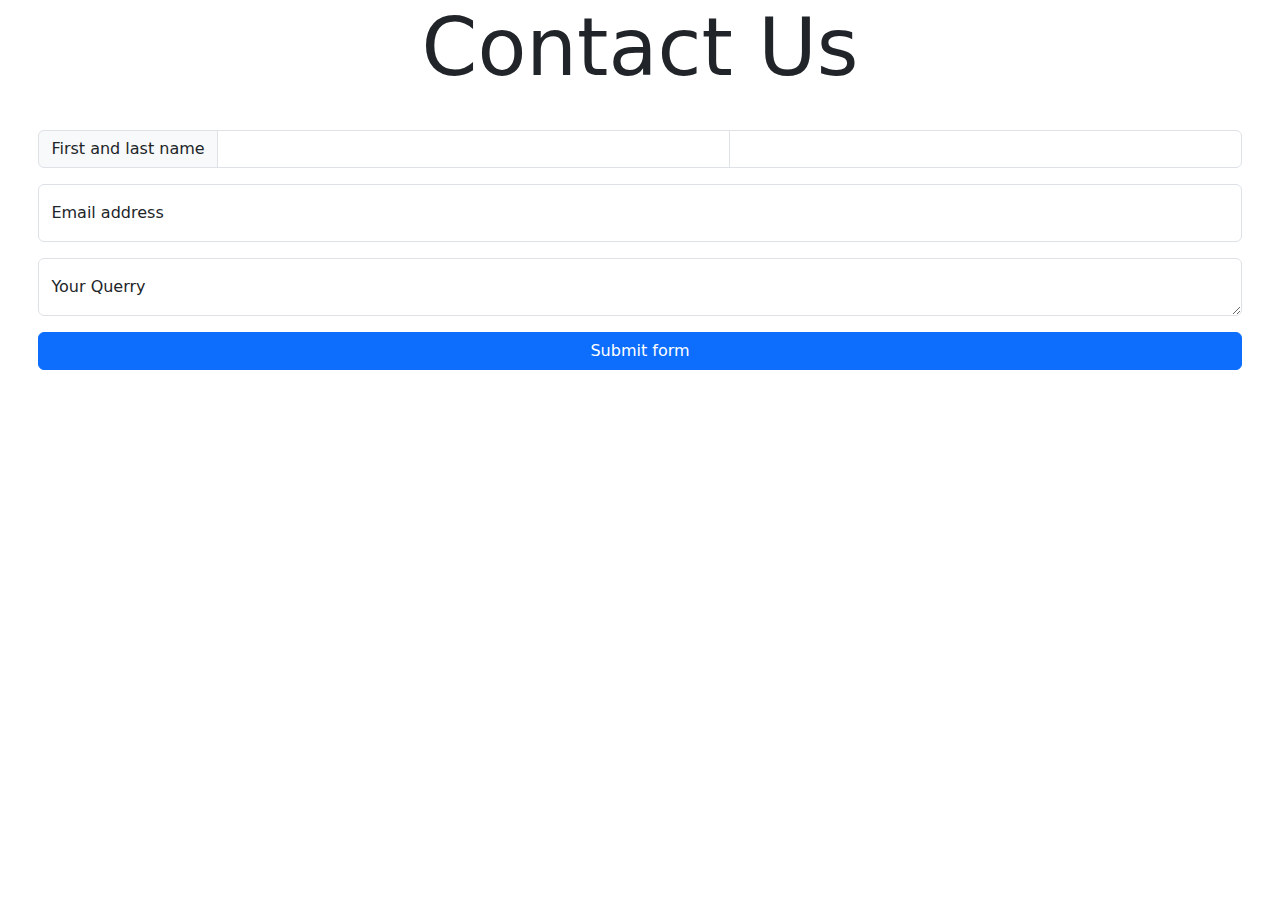
<file: contact form/index.html>
<!DOCTYPE html>
<html lang="en">
  <head>
    <meta charset="utf-8" />
    <meta name="viewport" content="width=device-width, initial-scale=1" />
    <title>Contact Us</title>
    <link
      href="https://cdn.jsdelivr.net/npm/bootstrap@5.3.3/dist/css/bootstrap.min.css"
      rel="stylesheet"
      integrity="sha384-QWTKZyjpPEjISv5WaRU9OFeRpok6YctnYmDr5pNlyT2bRjXh0JMhjY6hW+ALEwIH"
      crossorigin="anonymous"
    />
    <style>
        .formme{
            padding: 2vw 3vw;
        }
    </style>
    
  </head>
  <body>
    <h1 class="display-1 d-flex justify-content-center">Contact Us</h1>
    <form class="formme">
        <div class="input-group mb-3">
            <span class="input-group-text">First and last name</span>
            <input type="text" aria-label="First name" class="form-control" required>
            <input type="text" aria-label="Last name" class="form-control" required>
          </div>
        <div class="form-floating mb-3">
            
            <input type="email" class="form-control" id="floatingInput" placeholder="name@example.com" required>
            <label for="floatingInput">Email address</label>
          </div>
          <div class="form-floating mb-3">
            <textarea class="form-control" placeholder="Leave a comment here" id="floatingTextarea" required></textarea>
            <label for="floatingTextarea">Your Querry</label>
          </div>
        <div class="d-grid gap-2">
          <button class="btn btn-primary" type="submit">Submit form</button>
        </div>
      </form>
    <script
      src="https://cdn.jsdelivr.net/npm/bootstrap@5.3.3/dist/js/bootstrap.bundle.min.js"
      integrity="sha384-YvpcrYf0tY3lHB60NNkmXc5s9fDVZLESaAA55NDzOxhy9GkcIdslK1eN7N6jIeHz"
      crossorigin="anonymous"
    ></script>
    <script>
        // Example starter JavaScript for disabling form submissions if there are invalid fields
(() => {
  'use strict'

  // Fetch all the forms we want to apply custom Bootstrap validation styles to
  const forms = document.querySelectorAll('.needs-validation')

  // Loop over them and prevent submission
  Array.from(forms).forEach(form => {
    form.addEventListener('submit', event => {
      if (!form.checkValidity()) {
        event.preventDefault()
        event.stopPropagation()
      }

      form.classList.add('was-validated')
    }, false)
  })
})()
    </script>
  </body>
</html>
</file>
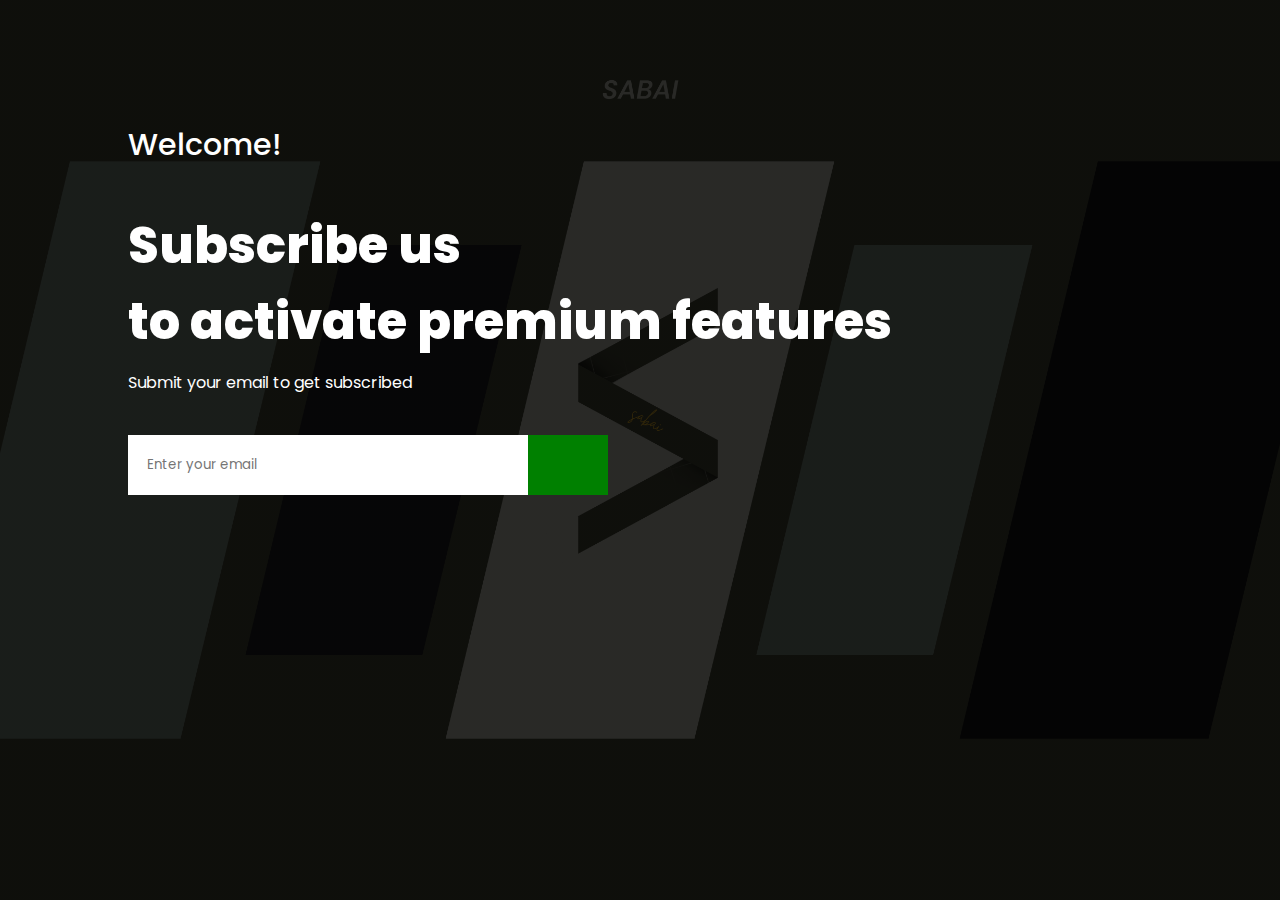
<file: google login/index.html>
<!DOCTYPE html>
<html lang="en">
<head>
    <meta charset="UTF-8">
    <meta name="viewport" content="width=device-width, initial-scale=1.0">
    <title>Google login</title>
    <link rel="preconnect" href="https://fonts.googleapis.com">
<link rel="preconnect" href="https://fonts.gstatic.com" crossorigin>
<link href="https://fonts.googleapis.com/css2?family=Poppins:ital,wght@0,100;0,200;0,300;0,400;0,500;0,600;0,700;0,800;0,900;1,100;1,200;1,300;1,400;1,500;1,600;1,700;1,800;1,900&display=swap" rel="stylesheet">
    <link rel="stylesheet" href="style.css">
    <link rel="stylesheet" href="https://cdnjs.cloudflare.com/ajax/libs/font-awesome/6.6.0/css/all.min.css" integrity="sha512-Kc323vGBEqzTmouAECnVceyQqyqdsSiqLQISBL29aUW4U/M7pSPA/gEUZQqv1cwx4OnYxTxve5UMg5GT6L4JJg==" crossorigin="anonymous" referrerpolicy="no-referrer" />
</head>
<body>
    <div class="hero">
        <h3>Welcome!</h3>
        <h1>Subscribe us <br> to activate premium features</h1>
        <p>Submit your email to get subscribed</p>
        <form name="submit-to-google-sheet">
            <input type="email" name="Email" placeholder="Enter your email" required>
            <button ><i class="fa-solid fa-paper-plane" style="color: #ffffff;"></i></button>
        </form>
        <span id="msg"></span>

        <div class="toastbox"></div>
    </div>
    


    <script>
        const scriptURL = 'https://script.google.com/macros/s/AKfycbws3N4f5YpsMO6nnVW6Xuj-x09q7Fwp6fD_Zo8hvawLOa5nq3L-svIFYrSf4My0ftV6gA/exec'
        const form = document.forms['submit-to-google-sheet'];
        const msg =document.getElementById('msg');
        const toastBox=document.querySelector(".toastbox");
      
        form.addEventListener('submit', e => {
            showToast();
          e.preventDefault()
          fetch(scriptURL, { method: 'POST', body: new FormData(form)})
            .then(response => {
msg.innerHTML='You are now Subcribed to us! You will be upgraded to premium version in a couple of hours.';
setTimeout(function(){
    msg.innerHTML='';
}, 7000)
form.reset()
            })
            .catch(error => console.error('Error!', error.message))
        })


        function showToast(){
           let toast=document.createElement("div");
           toast.classList.add("toast");
           toast.innerHTML='<i class="fa-solid fa-circle-check"></i> Thanks For Subscribing!';
           toastBox.appendChild(toast);
           setTimeout(()=>{
            toast.remove()
           },4000)
        }
      </script>
</body>
</html>
</file>
<file: style.css>
.images_set1{
    display:grid;
    grid-template-columns:repeat(auto-fill,minmax(300px , 1fr));
    column-gap: 0.75rem;
    row-gap: 0.75rem;
    
}
.card{
    justify-self: center;
}

.spinner-wrapper{
    background-color: white;
    position: fixed;
    top: 0;
    left: 0;
    height: 100%;
    width: 100%;
    z-index: 9999;
    display: flex;
    align-items: center;
    justify-content: center;
    transition: all 4s;
}
.spinner-grow{
    height: 9vw;
    width: 9vw;
}
.modeicon{
    height: 30px;
}
</file>
<file: google login/style.css>
*{
    padding: 0;
    margin: 0;
    font-family: poppins;
    box-sizing: border-box;
}

.hero{
    height: 100vh;
    width: 100%;
    background-image: linear-gradient(rgba(0,0,0,0.8),rgba(0,0,0,0.8)) , url(sabai.png);
    background-size: cover;
    background-position: center;
    padding: 20px 10%;
    color: white;
}
.hero h3{
    margin-top: 10%;
    font-weight: 500;
    font-size: 30px;
}
.hero h1{
    margin-top: 40px;
    font-weight:800;
    font-size: 50px;
}
.hero p{
    margin: 10px 0 40px;
}
form{
    display: flex;
    width: fit-content;
    background-color: white;
}

form input {
    padding:4% ;
    width: 400px;
    height:60px ;
    border: none;
    outline: none;
}
form button {
    
    border: none;
    outline: none;
    width: 80px;
    height:60px;
background-color: #008000;
}
form button i {
    font-size: 40px;
    text-align: center;

}
span{
    color: #008000;
    margin-top: 10px;
    display: block;
}

.toastbox{
    position: absolute;
    bottom: 20px;
    right: 20px;
}

.toast{
    display: flex;
    align-items: center;
    height: 50px;
    width: 300px;
    color: black;
    background-color: white;
    box-shadow: 0 0 20px rgba(0, 0, 0, 0.8);
}

.toast i {
    font-size: 20px;
    margin: 0 10px;
    color: #008000;
}


@media screen and (max-width:600px){

    .hero{
        padding: 20px 5%;
        color: white;
    }
    .hero h3{
        font-weight: 300;
        font-size: 20px;
    }
    .hero h1{
        margin-top: 20px;
        font-weight:600;
        font-size: 30px;
    }
    .hero p{
        font-weight: lighter;
        margin: 5px 0 40px;
    }
    form{
        display: flex;
        width: 100%;
        height:40px;
    }
    form input {
        padding:4% ;
        width: 80%;
       height: 100%;
    }
    form button {
        width: 20%;
        height: 100%;
    }
    form button i {
        font-size: 20px;
    
    }
    span{
        margin-top: 10px;
        font-size: smaller;
    }
    
    .toastbox{
    position: absolute;
    bottom: 20px;
    display: flex;
    justify-content: center;
    }
    .toast{
        height: 50px;
        width: 80vw;
        transform: translateX(-9px);
    }
    
}
</file>
